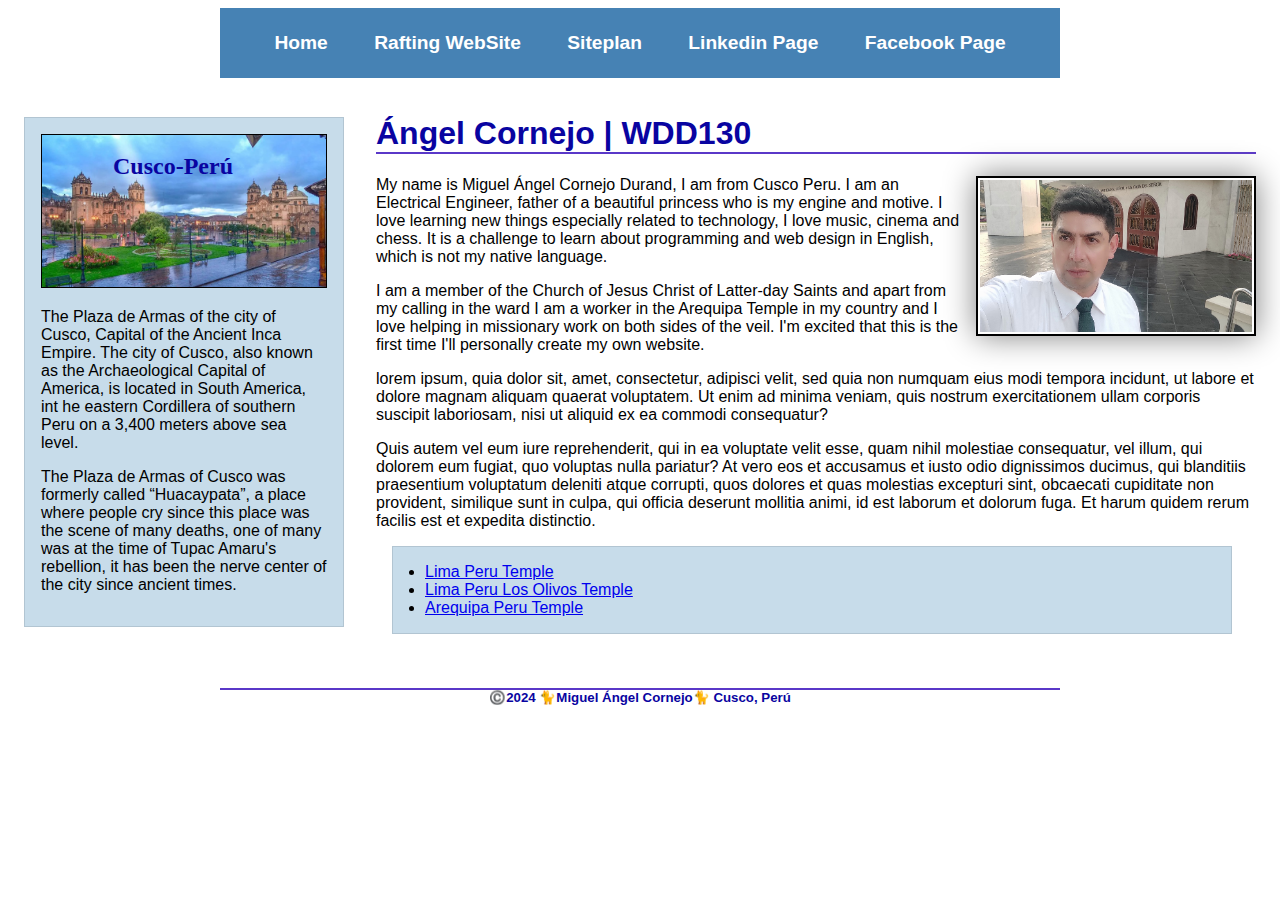
<file: index.html>
<!DOCTYPE html>
<html lang="en-US">

<head>
    <meta charset="utf-8">
    <meta name="viewport" content="width=device-width, initial-scale=1.0">
    <title> Ángel Cornejo | WDD 130 </title>
    <meta name="description" content="Ángel Cornejo's BYU-Idaho WDD130 course home page">
    <meta name="author" content="Ángel Cornejo">
    <link rel="stylesheet" href="styles/styles.css">
</head>

<body>
    <header>
        <nav>
        <a href="#">Home</a>
        <a href="wwr/">Rafting WebSite</a>
        <a href="wwr/">Siteplan</a>
        <a href="https://linkedin.com">Linkedin Page</a>
        <a href="https://facebook.com">Facebook Page</a>
        </nav>
    </header>
    <div class="grid">
        <main>
            <h1> Ángel Cornejo | WDD130</h1>
            <img src="images/profile.webp" alt="Hello averyone My name is Angel Cornejo" width="200">
            <p> My name is Miguel Ángel Cornejo Durand, I am from Cusco Peru.
                I am an Electrical Engineer, father of a beautiful princess who is my engine and motive.
                I love learning new things especially related to technology,
                I love music, cinema and chess. It is a challenge to learn 
                about programming and web design in English, which is not my native language.
            </p>
           <p> </p> 
            <p> I am a member of the Church of Jesus Christ of Latter-day Saints and 
                apart from my calling in the ward I am a worker in the Arequipa Temple in my country 
                and I love helping in missionary work on both sides of the veil. 
                I'm excited that this is the first time I'll personally create my own website.
            </p>
            <p> </p> 
            <p> lorem ipsum, quia dolor sit, amet, consectetur, adipisci velit, 
                sed quia non numquam eius modi tempora incidunt, ut labore et dolore magnam aliquam
                quaerat voluptatem. Ut enim ad minima veniam, quis nostrum exercitationem ullam corporis
                suscipit laboriosam, nisi ut aliquid ex ea commodi consequatur?
            </p>
            <p> </p> 
            <p> Quis autem vel eum iure reprehenderit, qui in ea voluptate velit esse, 
                quam nihil molestiae consequatur, vel illum, qui dolorem eum fugiat, quo voluptas nulla pariatur?
                At vero eos et accusamus et iusto odio dignissimos ducimus, qui blanditiis praesentium 
                voluptatum deleniti atque corrupti, quos dolores et quas molestias excepturi sint, 
                obcaecati cupiditate non provident, similique sunt in culpa, qui officia deserunt mollitia animi,
                id est laborum et dolorum fuga. Et harum quidem rerum facilis est et expedita distinctio.
            </p>
            <p> </p> 
            
            <ul class="box indent">
                <li><a href="https://www.churchofjesuschrist.org/temples/details/lima-peru-temple?lang=eng" target="_blank">Lima Peru Temple</a></li>
                <li><a href="https://www.churchofjesuschrist.org/temples/details/lima-peru-los-olivos-temple?lang=eng" target="_blank">Lima Peru Los Olivos Temple</a></li>
                <li><a href="https://www.churchofjesuschrist.org/temples/details/arequipa-peru-temple?lang=eng" target="_blank"> Arequipa Peru Temple</a></li>
            </ul>
        </main>
        <aside class="box">
            <h2>Cusco-Perú</h2>
            <img src="images/main-square-cusco.webp" alt="Main Square Cusco, Peru">
            <p>The Plaza de Armas of the city of Cusco, Capital of the Ancient Inca Empire.
                The city of Cusco, also known as the Archaeological Capital of America, is located in South America, int he
                eastern Cordillera of southern Peru on a 3,400 meters above sea level.
            </p>
            <p> The Plaza de Armas of Cusco was formerly called “Huacaypata”, a place where people cry since this place was
                the scene of many deaths, one of many was at the time of Tupac Amaru's rebellion,
                it has been the nerve center of the city since ancient times.
            </p>
        </aside>
    </div> 

    <footer>
        <h5>
              ©️2024 🐈Miguel Ángel Cornejo🐈 Cusco, Perú
        </h5>
    </footer>
</body>
<!-- Last update november 23 -->
</html>
</file>
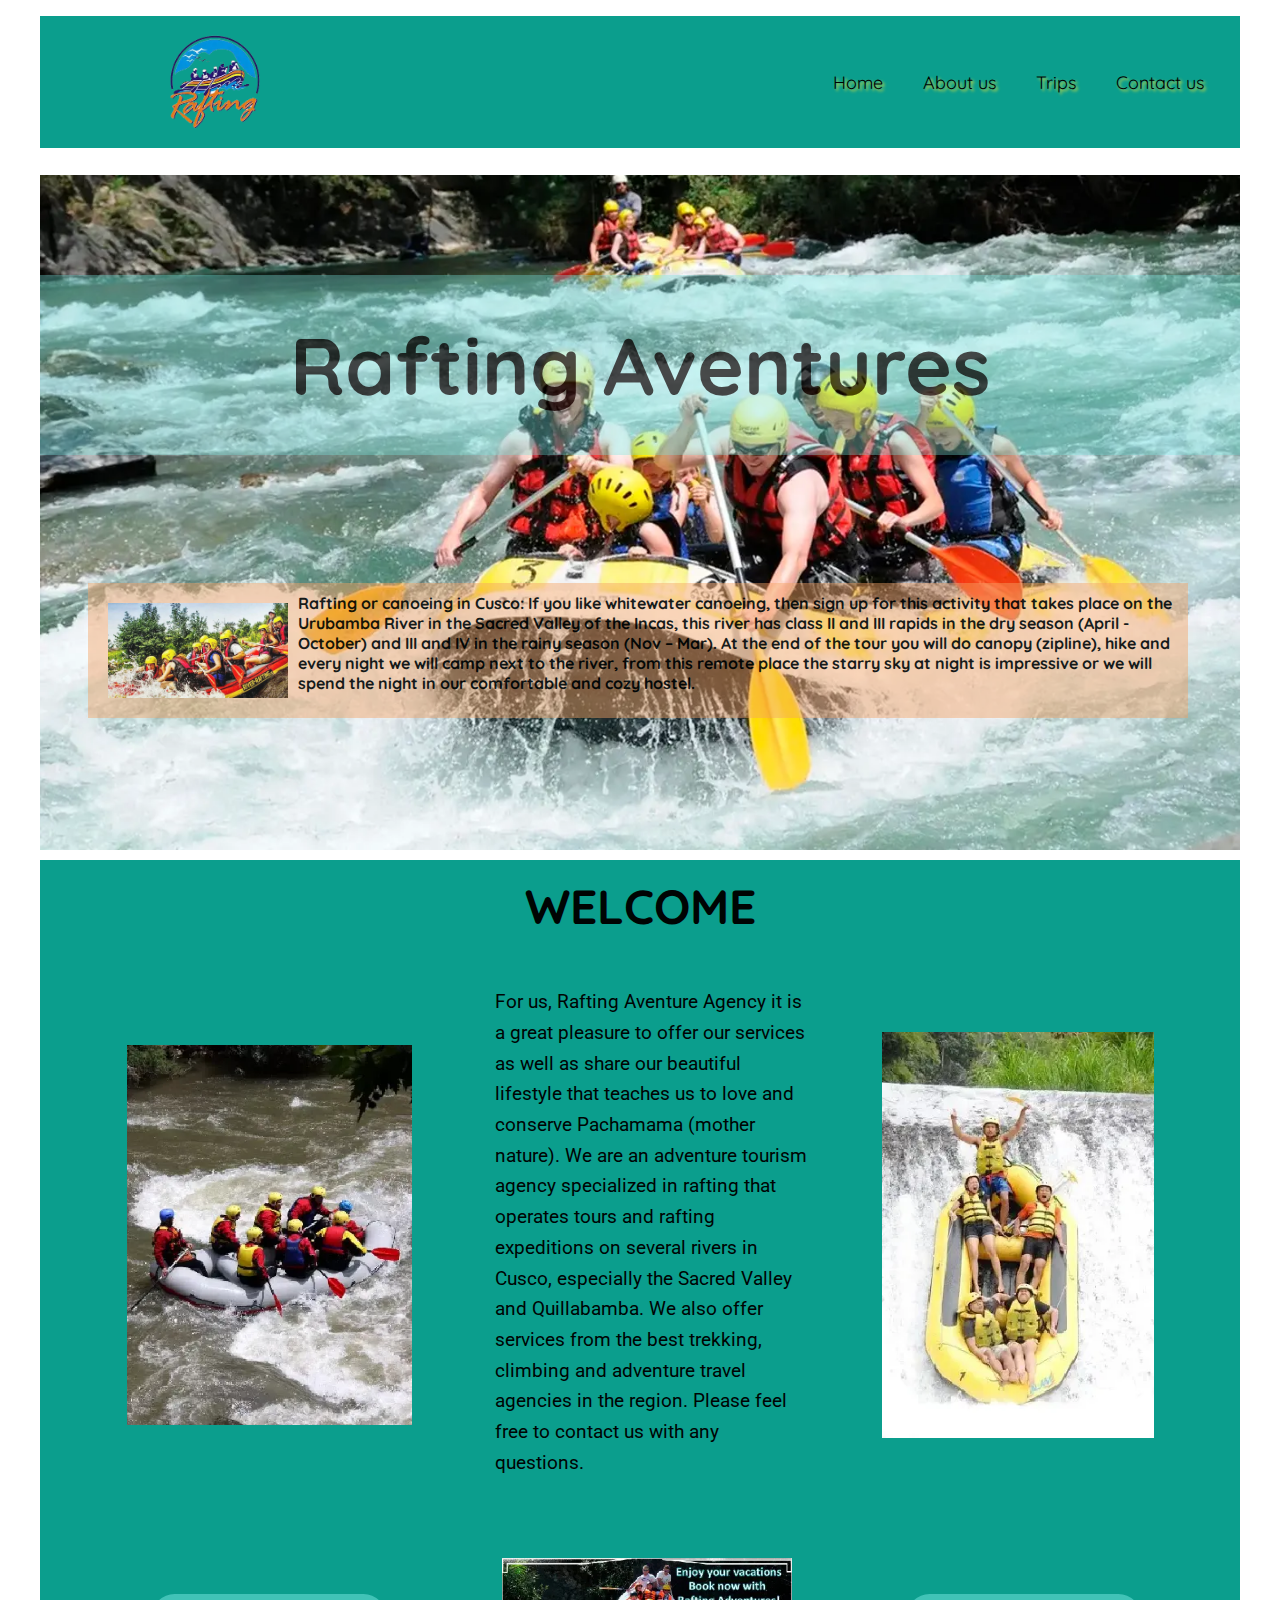
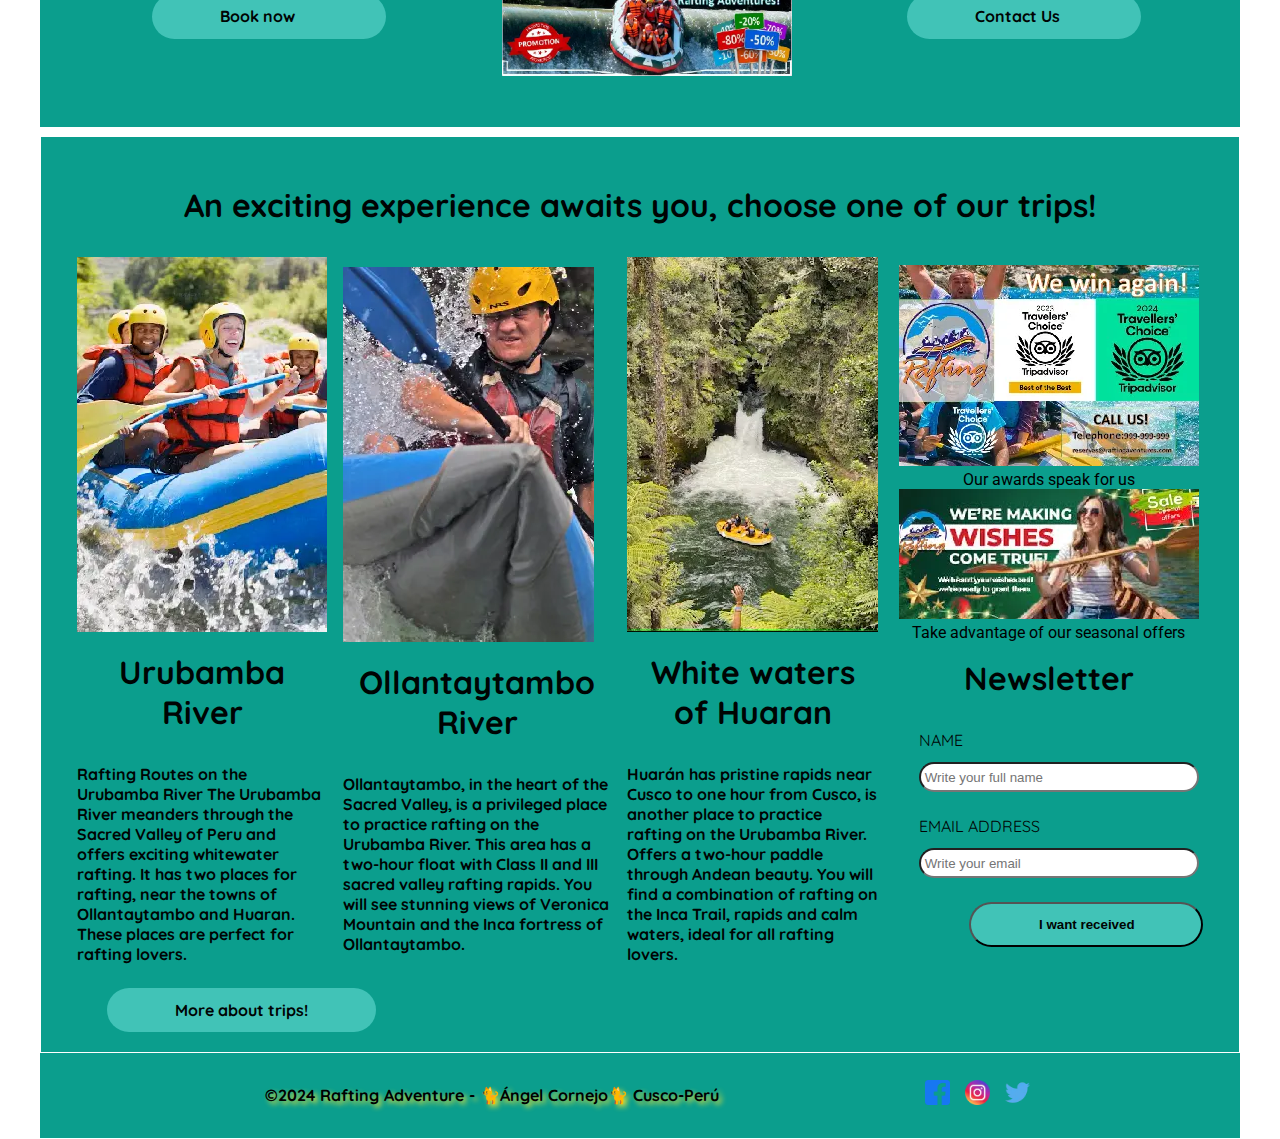
<file: wwr/index.html>
<!DOCTYPE html>
<html lang="en-US">
    <head>
        <meta charset="utf-8">
        <meta name="viewport" content="width=device-width, initial-scale=1.0">
        <title> Home Page -Rafting Adventure Agency</title>
        <meta 
            name="description" 
            content="The Home Page of the Ángel Cornejo rafting site is the main page that provides information about
            the Rafting Adventure Agency, our purpose and what we in white waters Rafting, the offers we have, the trips we take,
            a subscription to our newsletter where you will find a photographic record of our services.">
        <meta http-equiv="X-UA-Compatible" content="ie=edge">
             <meta name="author" content="Ángel Cornejo">
        <link rel="preconnect" href="https://fonts.googleapis.com">
        <link rel="preconnect" href="https://fonts.gstatic.com" crossorigin>
        <link href="https://fonts.googleapis.com/css2?family=Quicksand&family=Roboto&display=swap" rel="stylesheet">
        <link rel="stylesheet" href="styles/rafting.css">
    </head>
    <body>
        <header>
            <div class="header-container">
                <p> </p>
                <img src="images/logo.webp" alt="Company Logo" width="100" height="100">
                <p> </p>
                <nav>
                    <ul class="navigation">
                        <li><a href="index.html">Home</a></li>
                        <li><a href="about.html">About us</a></li>
                        <li><a href="trips.html">Trips</a></li>
                        <li><a href="contact.html">Contact us</a></li>
                    </ul>
                </nav>
            </div>
        </header>
        <main>
            <div class="hero">
                <img src="images/banner2.webp" alt= "Rafting Adventure-Home" width= "1250" height= "620">
                <h1>Rafting Aventures</h1>
                <article> 
                        <img src="images/art-home1.webp" alt="Portrait of a happy client">
                    <h4>Rafting or canoeing in Cusco: If you like whitewater canoeing,
                         then sign up for this activity that takes place on the Urubamba River in the Sacred Valley of the Incas, 
                         this river has class II and III rapids in the dry season (April - October) and III and IV in the rainy season (Nov – Mar).
                         At the end of the tour you will do canopy (zipline), hike and every night we will camp next to the river, 
                         from this remote place the starry sky at night is impressive or we will spend the night in our comfortable and cozy hostel.
                    </h4>
                </article>
            </div>
            <section class="history">
                
                <h2>WELCOME</h2>
                <div class="history-content1">
                    <img src="images/rafting1-home.webp" alt="Rafting in Sacred Valley" class="history-image">                        
                    <p> For us, Rafting Aventure Agency it is a great pleasure to offer our services as well as
                        share our beautiful lifestyle that teaches us to love and conserve Pachamama (mother nature). 
                        We are an adventure tourism agency specialized in rafting that operates tours and 
                        rafting expeditions on several rivers in Cusco, especially the Sacred Valley and Quillabamba.
                        We also offer services from the best trekking, climbing and adventure travel agencies in the region.
                        Please feel free to contact us with any questions.
                    </p>
                    <img src="images/rafting2-home.webp" alt="Rafting in fall Image" class="history-image">    
                    <a href="contact.html" class="button1">Book now</a>
                    <img src="images/promotions.webp" alt="seasonal promotions" class="history-image">                        
                    <a href="contact.html" class="button1">Contact Us</a>
                </div>
            </section>
            <section class="adventure">
                <h2>An exciting experience awaits you, choose one of our trips!</h2>
                <div class="adventure-content">
                    <div>
                        <img src="images/visit-trips-page1.webp" alt="Urubamba River">
                        <h2>Urubamba River</h2>
                        <h4>Rafting Routes on the Urubamba River The Urubamba River meanders through the Sacred Valley of Peru and offers exciting whitewater rafting. It has two places for rafting, near the towns of Ollantaytambo and Huaran. These places are perfect for rafting lovers.
                       </h4>                        
                    </div>
                    <div>
                        <img src="images/visit-trips-page2.webp" alt="Sacred Valley River">
                        <h2>Ollantaytambo River</h2>
                        <h4>Ollantaytambo, in the heart of the Sacred Valley, is a privileged place to practice rafting on the Urubamba River. This area has a two-hour float with Class II and III sacred valley rafting rapids. You will see stunning views of Veronica Mountain and the Inca fortress of Ollantaytambo.
                        </h4>
                    </div>
                    <div>
                        <img src="images/visit-trips-page3.webp" alt="Adrenaline in small waterfall">
                        <h2>White waters of Huaran</h2>
                        <h4>Huarán has pristine rapids near Cusco to one hour from Cusco, is another place to practice rafting on the Urubamba River. Offers a two-hour paddle through Andean beauty. You will find a combination of rafting on the Inca Trail, rapids and calm waters, ideal for all rafting lovers.
                        </h4>    
                    </div>
                    <div>
                        <figure>
                                <img src="images/award-wins.webp" alt="Awards Wins">
                                <figcaption>Our awards speak for us</figcaption>
                        </figure>
                        <figure>
                            <img src="images/offers.webp" alt="Seasonal offers"> 
                            <figcaption>Take advantage of our seasonal offers</figcaption>
                        </figure>
                        <form action="index.html" method="post">
                            <h2>Newsletter</h2>
                            <div class="data-general">
                                <div>
                                    <label for="name">NAME</label>
                                    <input type="text" id="name" name="name" placeholder=" Write your full name">
                                </div>
                                <div>
                                    <label for="email">EMAIL ADDRESS</label>
                                    <input type="text" id="email" name="email" placeholder=" Write your email">
                                </div>
                                <input class="button1" type="submit" value="I want received">                                
                            </div>                            
                        </form>
                    </div>
                </div>
                <br>
                <a href="trips.html" class="button1">More about trips!</a>
            </section>
        </main>
        <footer>
            <div class="footer-container">
                <h6>©2024 Rafting Adventure - 🐈Ángel Cornejo🐈 Cusco-Perú</h6>
                <nav class="sociallinks">
                    <a href="https://facebook.com">
                        <img src="images/facebook.webp" alt="Facebook">
                    </a>
                    <a href="https://instagram.com">
                        <img src="images/instagram.webp" alt="Instagram">
                    </a>
                    <a href="https://twitter.com">
                        <img src="images/twiter.webp" alt="Twitter">
                    </a>
                </nav>
            </div>
        </footer>
    </body>
</html>
<!-- Last update December 17-->
</file>
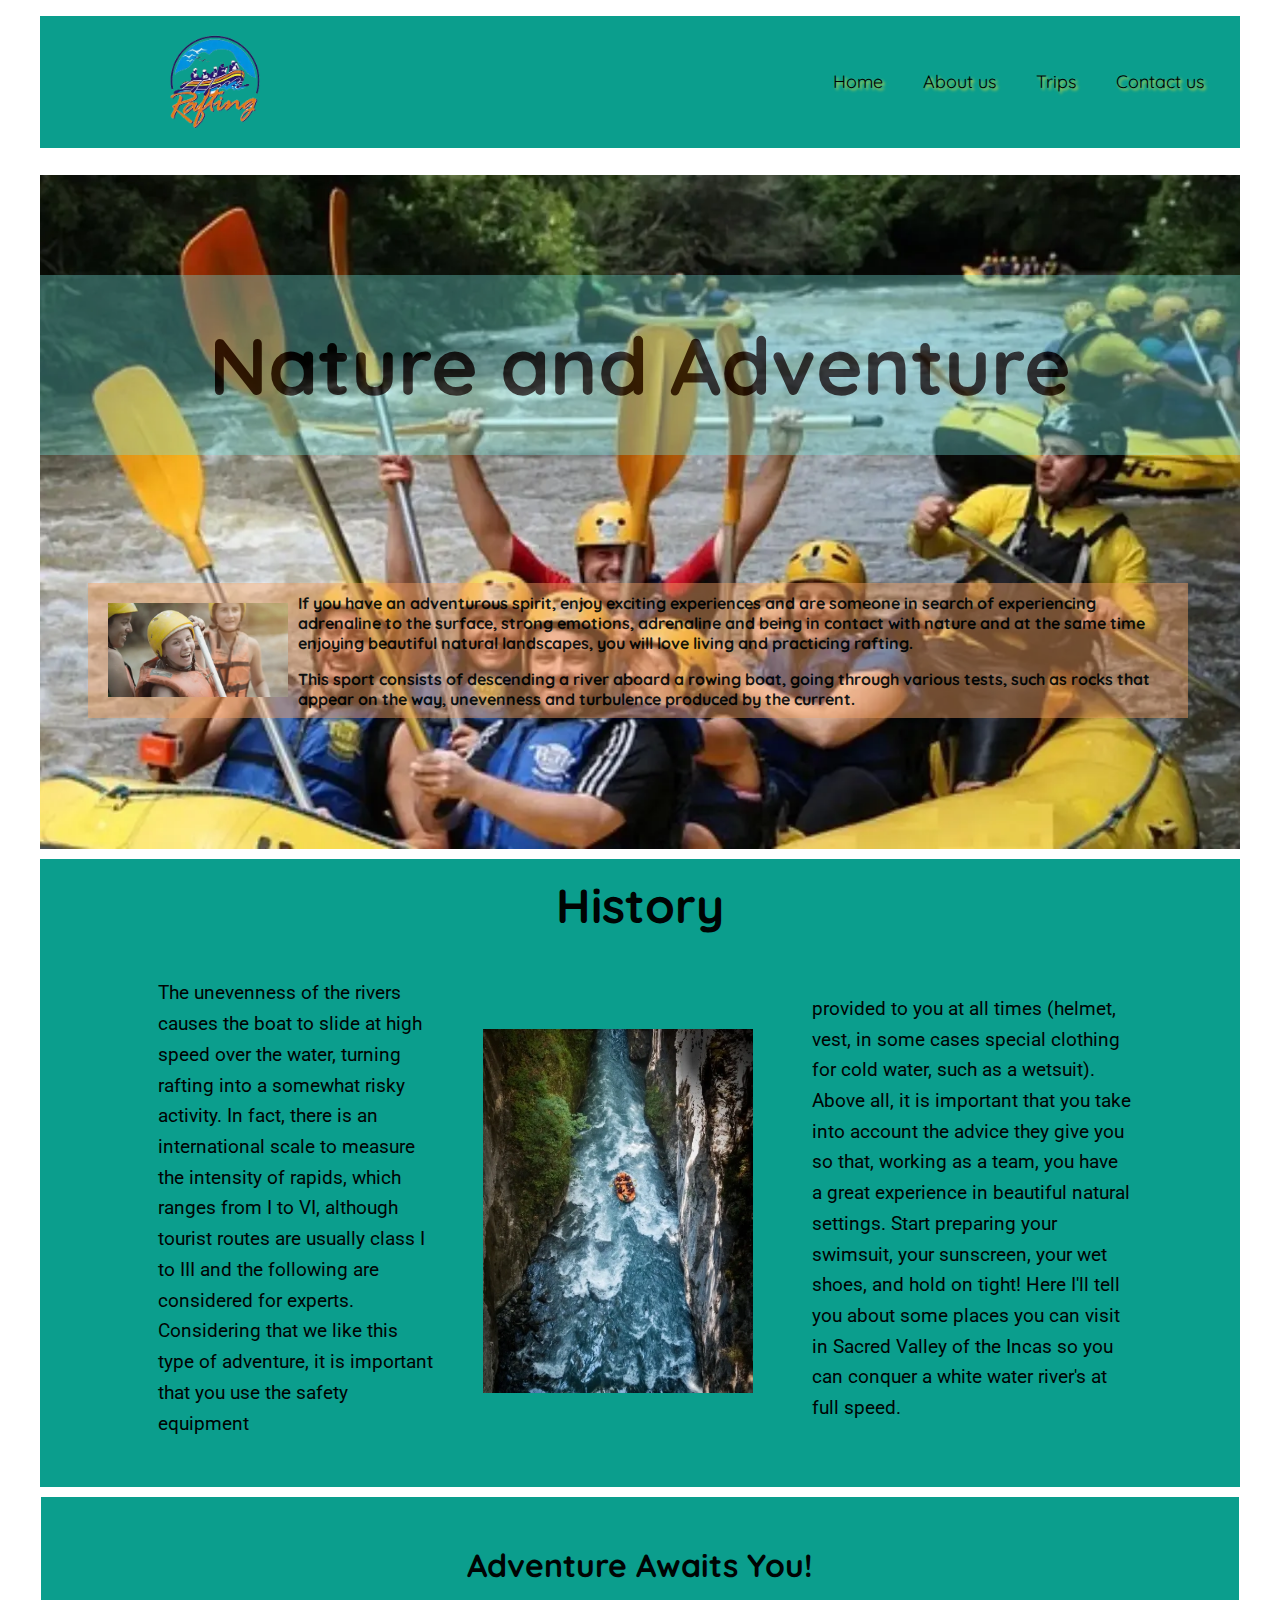
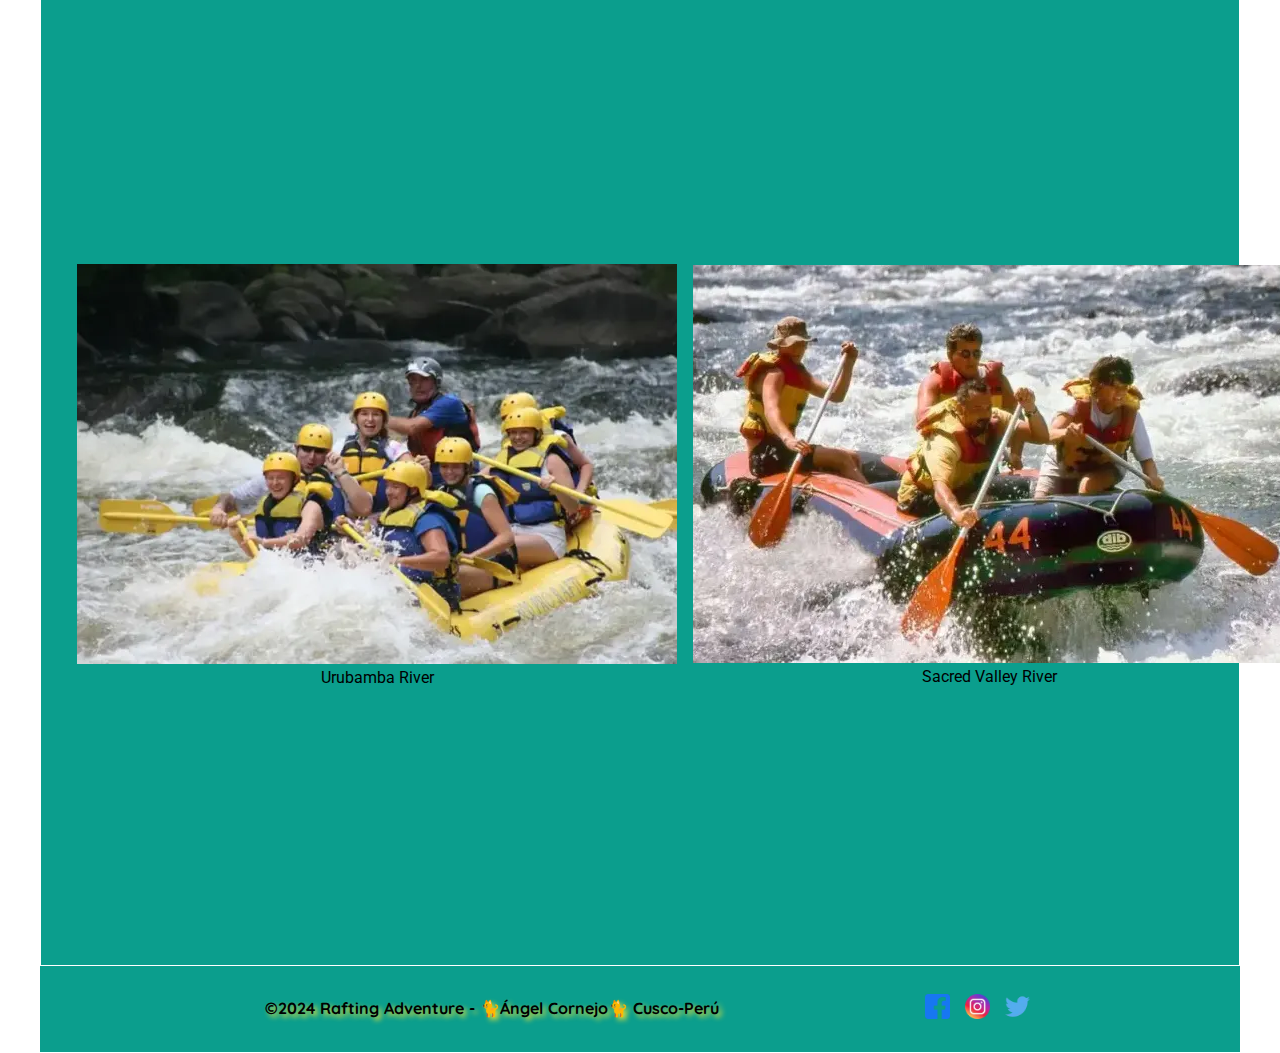
<file: wwr/about.html>
<!DOCTYPE html>
<html lang="en-US">
    <head>
        <meta charset="utf-8">
        <meta name="viewport" content="width=device-width, initial-scale=1.0">
        <title> About Us Page- Rafting Adventure Agency -Your ally for fun and travel! </title>
        <meta 
            name="description"
            content="The Ángel Cornejo's Rafting Site About Page Phone:999-999-999 
            Mail to:consulting@raftingadventures.com, provides information about of
            the Rafting Adventure Agency, address, phones, emails, packages, trips,
            offers, what is the rafting and others">
        <meta http-equiv="X-UA-Compatible" content="ie=edge">
        <meta name="author" content="Ángel Cornejo">
        <link rel="preconnect" href="https://fonts.googleapis.com">
        <link rel="preconnect" href="https://fonts.gstatic.com" crossorigin>
        <link href="https://fonts.googleapis.com/css2?family=Quicksand&family=Roboto&display=swap" rel="stylesheet">
        <link rel="stylesheet" href="styles/rafting.css">
    </head>
    <body>
        <header>
            <div class="header-container">
                <p> </p>
                <img src="images/logo.webp" alt="Company Logo" width="100">
                <p> </p>
                <nav>
                    <ul class="navigation">
                        <li><a href="index.html">Home</a></li>
                        <li><a href="about.html">About us</a></li>
                        <li><a href="trips.html">Trips</a></li>
                        <li><a href="contact.html">Contact us</a></li>
                    </ul>
                </nav>
            </div>
        </header>
        <main>

            <div class="hero">
                <img src="images/banner1.webp" alt= "Rafting Adventure-About us" width= "1250" height= "620">
                <h1>Nature and Adventure</h1>
                <article>
                    <img src="images/client.webp" alt="Portrait of a happy client">
                    <h4>If you have an adventurous spirit, enjoy exciting experiences and are someone in search of experiencing adrenaline to the surface,
                        strong emotions, adrenaline and being in contact with nature and at the same time enjoying beautiful natural landscapes, 
                        you will love living and practicing rafting.
                    </h4>
                    <h4>This sport consists of descending a river aboard a rowing boat, going through various tests, such as rocks that appear on the way, 
                        unevenness and turbulence produced by the current.
                    </h4>
                </article>
            </div>

            <section class="history">
                    <h2>History</h2>
                    <div class="history-content2">
                        <p>The unevenness of the rivers causes the boat to slide at high speed over the water, turning rafting into a somewhat risky activity.
                           In fact, there is an international scale to measure the intensity of rapids, 
                           which ranges from I to VI, although tourist routes are usually class I to III and the following are considered for experts.
                           Considering that we like this type of adventure, it is important that you use the safety equipment 
                        </p> 
                        <img src="images/rafting-history.webp" alt="History Image" class="history-image">
                        <p>provided to you at all times (helmet, vest, in some cases special clothing for cold water, such as a wetsuit).
                           Above all, it is important that you take into account the advice they give you so that, 
                           working as a team, you have a great experience in beautiful natural settings.
                           Start preparing your swimsuit, your sunscreen, your wet shoes, and hold on tight!
                           Here I'll tell you about some places you can visit in Sacred Valley of the Incas so you can conquer a white water river's at full speed.
                        </p>
                    </div>
            </section>
            <section class="adventure"> 
                <h2>Adventure Awaits You!</h2>
                <div class="adventure-content">
                    <figure>
                            <img src="images/rafting1.webp" alt="Urubamba River">
                            <figcaption>Urubamba River</figcaption>
                    </figure>
                    <figure>
                            <img src="images/rafting2.webp" alt="Sacred Valley River">
                            <figcaption>Sacred Valley River</figcaption>
                    </figure>
                    <figure>
                            <img src="images/rafting3.webp" alt="Adrenaline in small waterfall">
                            <figcaption>Adrenaline in small waterfall</figcaption>
                    </figure>
                    <figure>
                            <img src="images/rafting4.webp" alt="Majestic Vilcanota River">
                            <figcaption>Majestic Vilcanota River</figcaption>
                    </figure>
                    <figure>
                            <img src="images/rafting5.webp" alt="Rafting in Pisaq">
                            <figcaption>Rafting in Pisaq</figcaption>
                    </figure>
                </div>
            </section>
        </main>
        
        <footer>
            <div class="footer-container">
                <h6>©2024 Rafting Adventure - 🐈Ángel Cornejo🐈 Cusco-Perú</h6>
                <nav class="sociallinks">
                    <a href="https://facebook.com">
                        <img src="images/facebook.webp" alt="Facebook">
                    </a>
                    <a href="https://instagram.com">
                        <img src="images/instagram.webp" alt="Instagram">
                    </a>
                    <a href="https://twitter.com">
                        <img src="images/twiter.webp" alt="Twitter">
                    </a>
                </nav>
            </div>
        </footer>
    </body>
</html>
<!-- Last update December 7-->
</file>
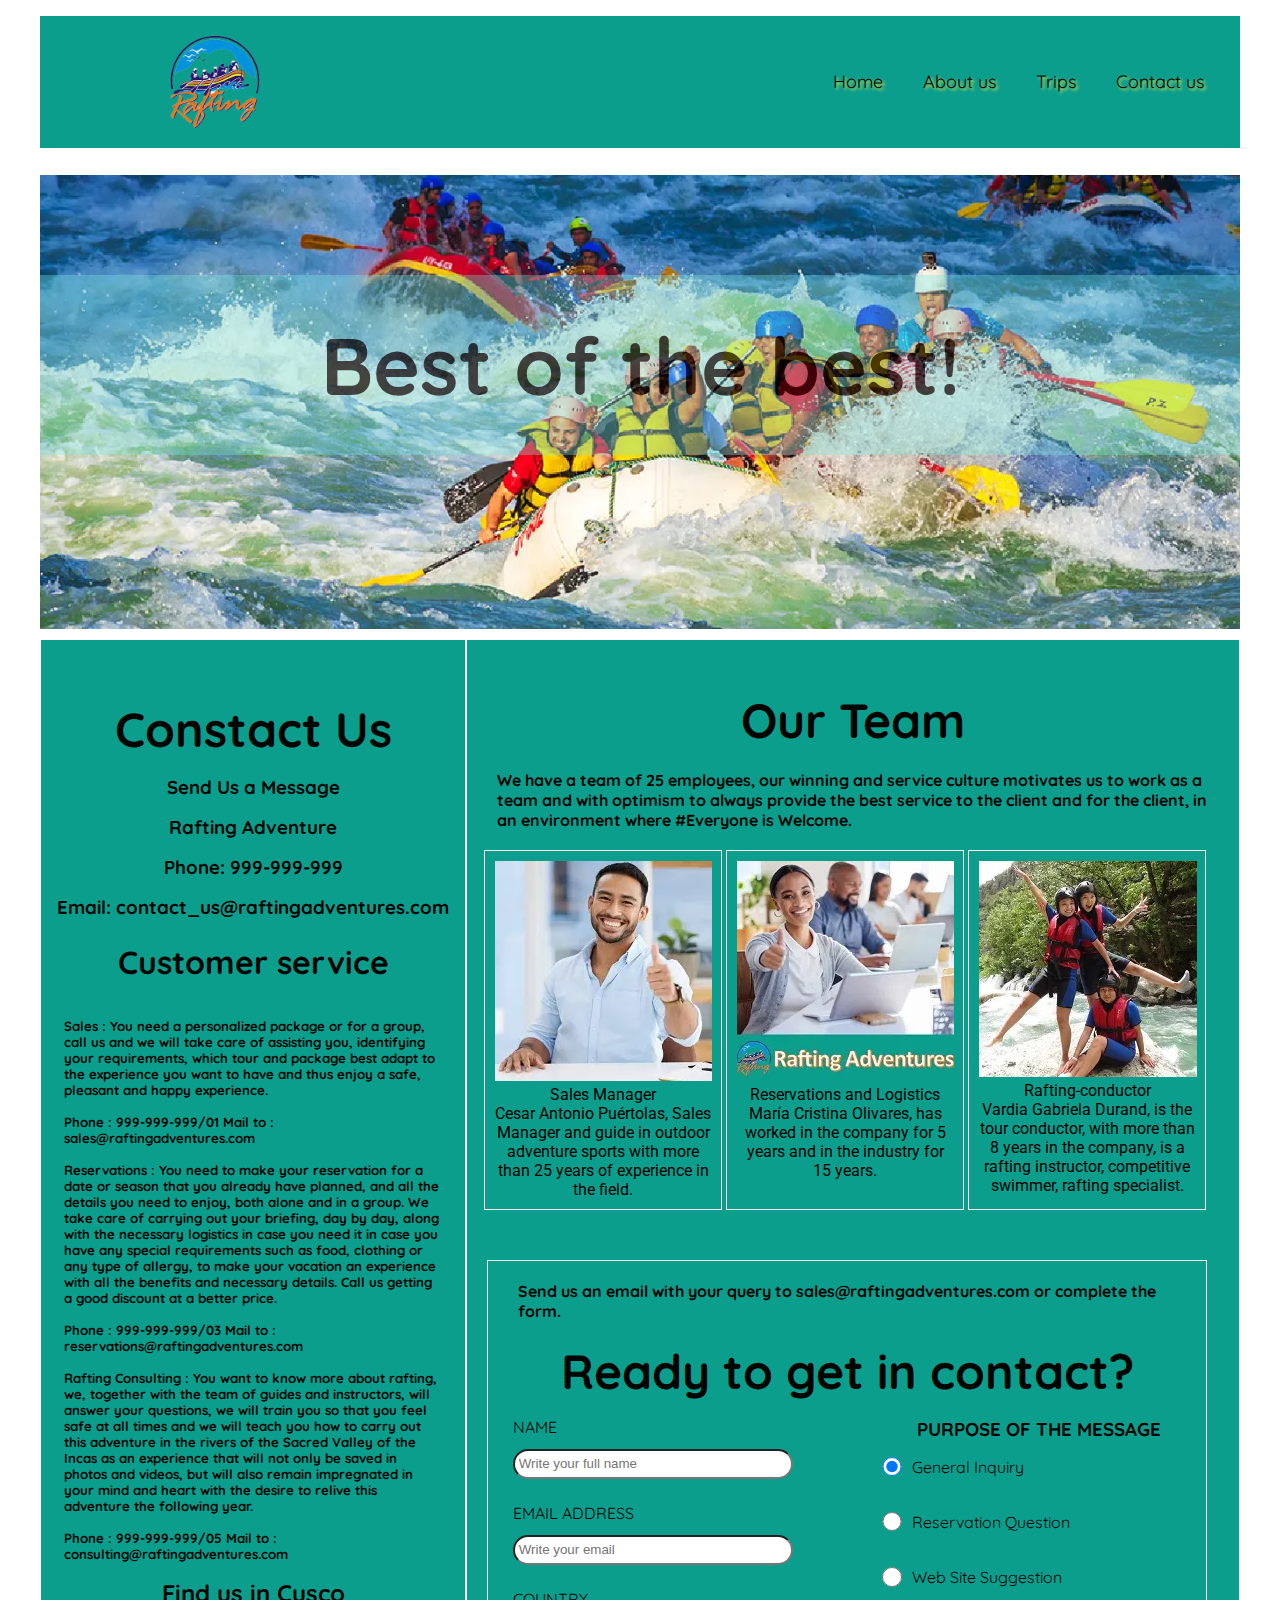
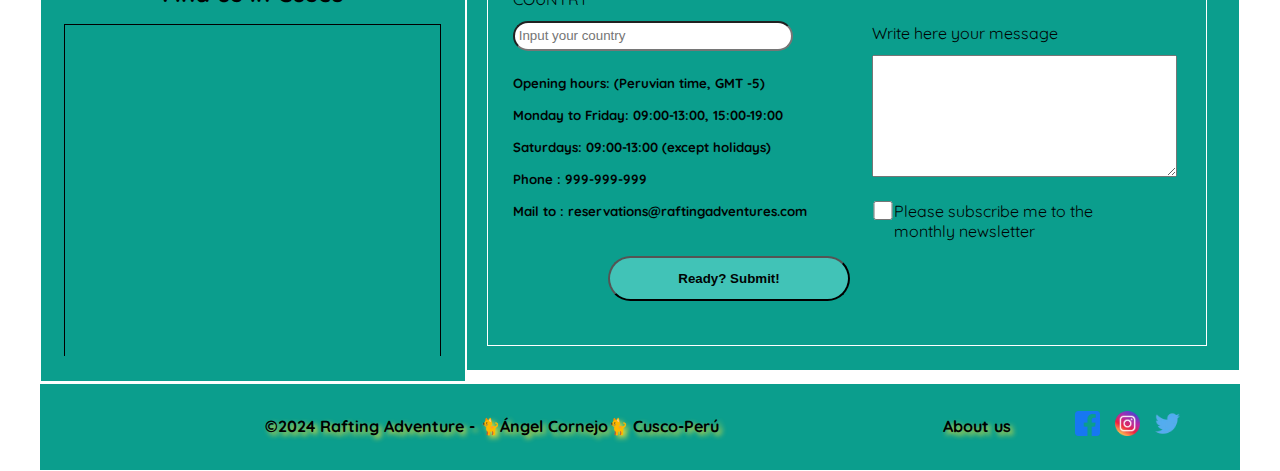
<file: wwr/contact.html>
<!DOCTYPE html>
<html lang="en-US">
    <head>
        <meta charset="utf-8">
        <meta name="viewport" content="width=device-width, initial-scale=1.0">
        <title>Contact Rafting Adventure Agency /Phone:999-999-999 Mail to:consulting@raftingadventures.com</title>
        <meta 
            name="description" 
            content="The Ángel Cornejo's Rafting Site Contact Page  Phone:999-999-999 Mail to:consulting@raftingadventures.com, provides information about of
             the Rafting Adventure Agency, address, phones, emails, employees, located and others.
             The reference of our employees who endorse our service and work, 
             as well as a survey form to subscribe to our newsletter">
        <meta http-equiv="X-UA-Compatible" content="ie=edge">
        <meta name="author" content="Ángel Cornejo">
        <link rel="preconnect" href="https://fonts.googleapis.com">
        <link rel="preconnect" href="https://fonts.gstatic.com" crossorigin>
        <link href="https://fonts.googleapis.com/css2?family=Quicksand&family=Roboto&display=swap" rel="stylesheet">
        <link rel="stylesheet" href="styles/rafting.css">
    </head>
    <body>
        <header>
            <div class="header-container">
                <p> </p>
                <img src="images/logo.webp" alt="Company Logo" width="100">
                <p> </p>
                <nav>
                    <ul class="navigation">
                        <li><a href="index.html">Home</a></li>
                        <li><a href="about.html">About us</a></li>
                        <li><a href="trips.html">Trips</a></li>
                        <li><a href="contact.html">Contact us</a></li>
                    </ul>
                </nav>
            </div>
        </header> 
        <main>
            <div class="hero">
                <img src="images/banner4.webp" alt= "Rafting Adventure-Contacts" width= "1250" height= "620">
                <h1>Best of the best!</h1>
            </div>
            <section class="company-information">
                <div>
                    <p></p>
                    <h2 class="title3">Constact Us</h2>
                    <h3>Send Us a Message</h3>
                    <h3>Rafting Adventure</h3>
                    <h3>Phone: 999-999-999</h3>
                    <h3>Email: <a href="mailto:">contact_us@raftingadventures.com</a></h3>
                    <div class="customer-service">
                        <h2 class="title2">Customer service</h2>
                        <br>
                        <h5>Sales : You need a personalized package or for a group, call us and we will take care of assisting you, 
                        identifying your requirements, which tour and package best adapt to the experience you want to have and thus enjoy a safe, 
                        pleasant and happy experience.
                        </h5>
                        <h5>Phone : 999-999-999/01  Mail to : sales@raftingadventures.com </h5>
                        <h5>Reservations : You need to make your reservation for a date or season that you already have planned,
                        and all the details you need to enjoy, both alone and in a group. We take care of carrying out your briefing, day by day, 
                        along with the necessary logistics in case you need it in case you have any special requirements such as food,
                        clothing or any type of allergy, to make your vacation an experience with all the benefits and necessary details. 
                        Call us getting a good discount at a better price.
                        </h5>
                        <h5>Phone : 999-999-999/03  Mail to : reservations@raftingadventures.com</h5>
                        <h5>Rafting Consulting : You want to know more about rafting, we, together with the team of guides and instructors, 
                            will answer your questions, we will train you so that you feel safe at all times and we will teach you how to carry out this adventure
                            in the rivers of the Sacred Valley of the Incas as an experience that will not only be saved in photos and videos, 
                            but will also remain impregnated in your mind and heart with the desire to relive this adventure the following year.
                        </h5>
                        <h5>Phone : 999-999-999/05  Mail to : consulting@raftingadventures.com</h5>
                        <div class="map-responsive">
                            <h2>Find us in Cusco</h2>
                           <iframe src="https://www.google.com/maps/embed?pb=!1m14!1m12!1m3!1d288.33177282695624!2d-71.98711826658423!3d-13.516283086560154!2m3!1f0!2f0!3f0!3m2!1i1024!2i768!4f13.1!5e0!3m2!1ses-419!2spe!4v1734237081555!5m2!1ses-419!2spe"
                                title="Location Map on Google"
                                width="377"
                                height="335">
                            </iframe>
                        </div>
                    </div>    
                </div>
            </section>
            <aside>
                <div class="body-aside">
                    <div class="part-1">
                        <h2 class="title3">Our Team</h2>
                        <h4 class="title4"> We have a team of 25 employees, our winning and service culture motivates us to work as a team and
                            with optimism to always provide the best service to the client and 
                            for the client, in an environment where #Everyone is Welcome.
                        </h4>          
                        <div class="our-employees">
                            <figure>
                                <img src="images/sales-employee.webp" alt="Sales-employee">
                                <figcaption>Sales Manager<br>
                                            Cesar Antonio Puértolas, Sales Manager and guide in outdoor adventure sports
                                            with more than 25 years of experience in the field.
                                </figcaption>
                            </figure>
                            <figure>
                                <img src="images/reservations-employee.webp" alt="Reservations-employee">
                                <figcaption>Reservations and Logistics<br>
                                            María Cristina Olivares, has worked in the company for 5 years and in the industry for 15 years.
                                </figcaption>
                            </figure>  
                            <figure>
                                <img src="images/rafting-conductor.webp" alt="Rafting-conductor">
                                <figcaption>Rafting-conductor<br>
                                            Vardia Gabriela Durand, is the tour conductor, with more than 8 years in the company,
                                            is a rafting instructor, competitive swimmer, rafting specialist.
                                        </figcaption>
                            </figure>
                        </div>
                    </div>
                    <div class="part-2">
                        <section class="form">
                            <h4 class="title4">Send us an email with your query to sales@raftingadventures.com 
                                or complete the form.
                            </h4>
                            <h2 class="title3"> Ready to get in contact?</h2>
                            <form action="#" method="post">
                                <div class="data-general">
                                    <div>
                                        <label for="name">NAME</label>
                                        <input type="text" id="name" name="name" placeholder=" Write your full name">
                                    </div>
                                    <div>
                                        <label for="email">EMAIL ADDRESS</label>
                                        <input type="text" id="email" name="email" placeholder=" Write your email">
                                    </div>
                                    <div>
                                        <label for="country">COUNTRY</label>
                                        <input type="text" id="country" name="country" placeholder=" Input your country">
                                    </div>
                                    <h5>Opening hours: (Peruvian time, GMT -5)</h5>
                                    <h5>Monday to Friday: 09:00-13:00, 15:00-19:00</h5> 
                                    <h5>Saturdays: 09:00-13:00 (except holidays)</h5>
                                    <h5>Phone : 999-999-999</h5>
                                    <h5>Mail to : reservations@raftingadventures.com</h5>
                                </div>
                                <div class="data-specific">
                                    <div class="purpose">
                                        <h3>PURPOSE OF THE MESSAGE</h3>
                                        <label style="float:left"><input checked type="radio" id="purpose1" name="purpose1" value="Inquire">General Inquiry</label>
                                        <label style="float:left"><input type="radio" id="purpose2" name="purpose1" value="Reservation">Reservation Question</label>
                                        <label style="float:left"><input type="radio" id="purpose3" name="purpose1" value="Suggestion">Web Site Suggestion</label>
                                    </div>
                                    <div class="comment-client">
                                        <label for="comment" class="comment">Write here your message</label> 
                                        <textarea name="comment" cols="36" rows="8" id="comment" class="box-message" required="" ></textarea>
                                    </div>
                                    <br>
                                    <div class="suscription">
                                        <label style="float:left"><input type="checkbox" id="newsletter" >Please subscribe me to the monthly newsletter</label>
                                    </div>
                                    <br><br>
                                    <input class="button" type="submit" value="Ready? Submit!">
                                    <br>
                                    <br>
                                </div>
                            </form>
                        </section>
                    </div>    
                </div>
            </aside>
        </main>
        
        <footer>
            <div class="footer-container">
                <h6>©2024 Rafting Adventure - 🐈Ángel Cornejo🐈 Cusco-Perú</h6>
                <a href="https://app.moqups.com/cDuOGs1J9hxZQe9bOCpaFbjcprmbA6lg/view/page/ae257750b">
                   <h6>About us</h6> 
                </a>
                <nav class="sociallinks">
                    <a href="https://facebook.com">
                        <img src="images/facebook.webp" alt="Facebook">
                    </a>
                    <a href="https://instagram.com">
                        <img src="images/instagram.webp" alt="Instagram">
                    </a>
                    <a href="https://twitter.com">
                        <img src="images/twiter.webp" alt="Twitter">
                    </a>
                </nav>
            </div>
        </footer>
    </body>
</html>
<!-- Last update December 7-->
</file>
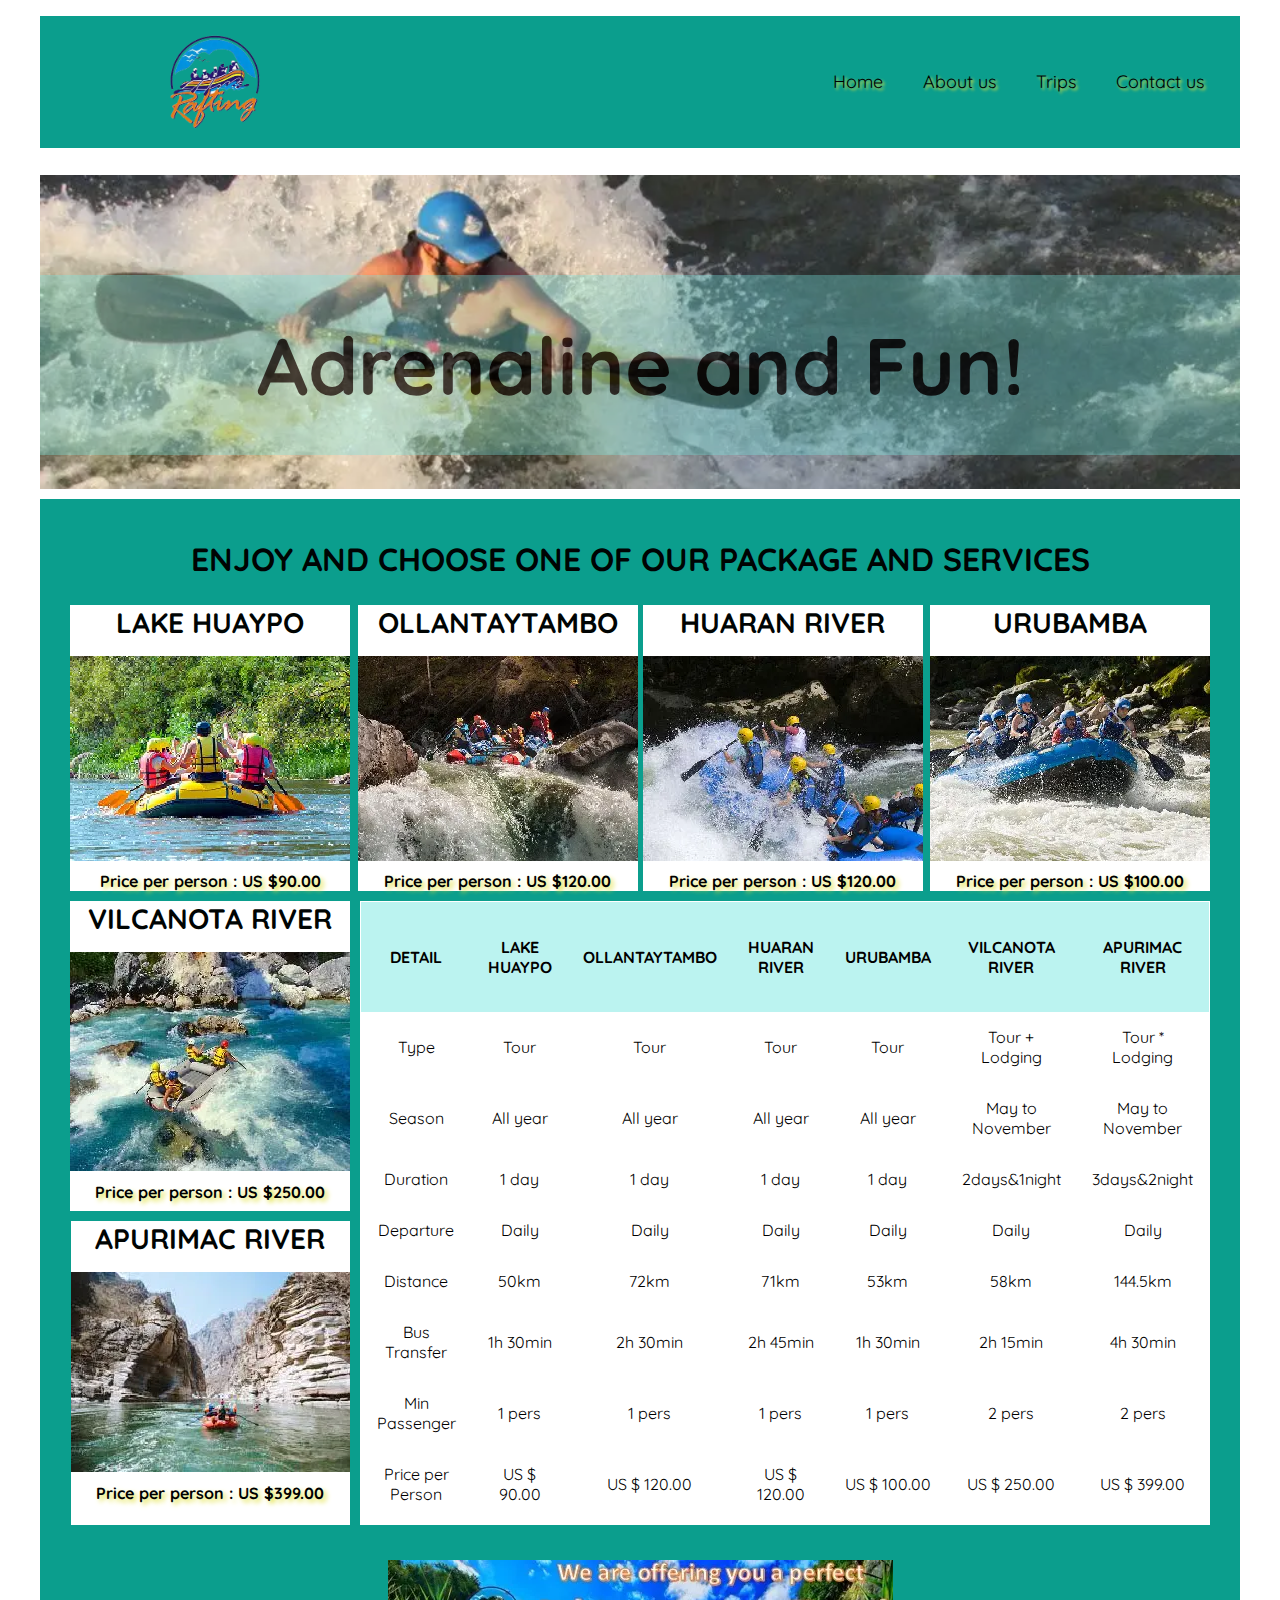
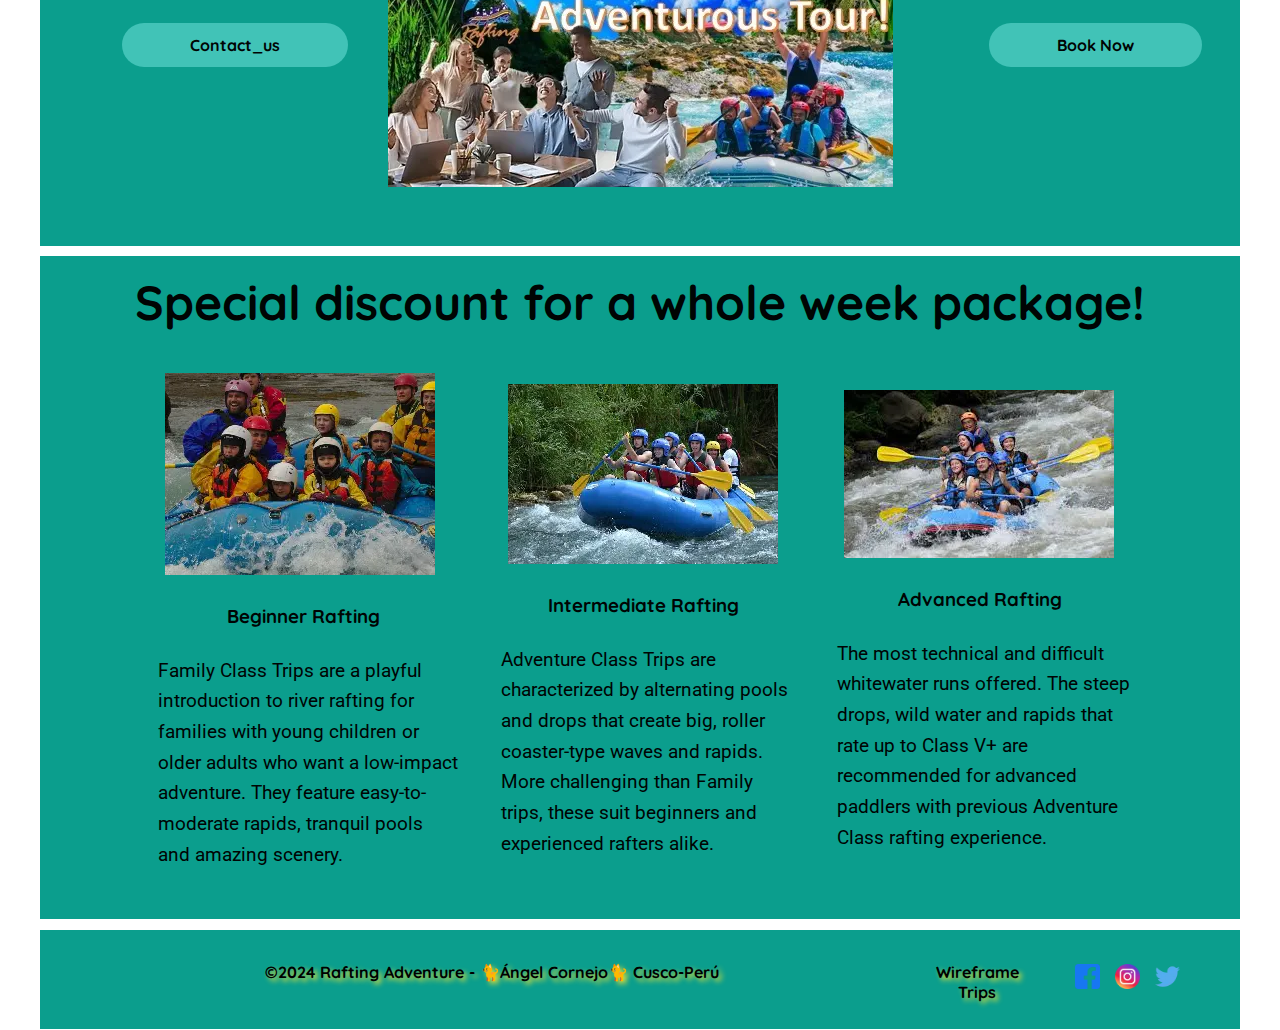
<file: wwr/trips.html>
<!DOCTYPE html>
<html lang="en-US">
    <head>
        <meta charset="utf-8">
        <meta name="viewport" content="width=device-width, initial-scale=1.0">
        <title> Trips - Rafting Adventure Agency - Your ally for fun and travel!</title>
        <meta 
            name="description" 
            content="The Trips Page of the Angel Cornejo rafting site is the page where you will find
            everything related to trips and tourist packages, places where we do whitewater rafting,
            the offers we have, the trips we do, links to contacts for our services.">
        <meta http-equiv="X-UA-Compatible" content="ie=edge">
             <meta name="author" content="Ángel Cornejo">
        <link rel="preconnect" href="https://fonts.googleapis.com">
        <link rel="preconnect" href="https://fonts.gstatic.com" crossorigin>
        <link href="https://fonts.googleapis.com/css2?family=Quicksand&family=Roboto&display=swap" rel="stylesheet">
        <link rel="stylesheet" href="styles/rafting.css">
    </head>
    <body>
        <header>
            <div class="header-container">
                <p> </p>
                <img src="images/logo.webp" alt="Company Logo" width="100">
                <p> </p>
                <nav>
                    <ul class="navigation">
                        <li><a href="index.html">Home</a></li>
                        <li><a href="about.html">About us</a></li>
                        <li><a href="trips.html">Trips</a></li>
                        <li><a href="contact.html">Contact us</a></li>
                    </ul>
                </nav>
            </div>
        </header>
        <main>
            <div class="hero">
                <img src="images/banner3.webp" alt= "Rafting Adventure-Trips" width= "1250" height= "620">
                <h1>
                    Adrenaline and Fun!</h1>
            </div>
            <section class="sales-trips">
                <br>
                <h2 class="title2"> ENJOY AND CHOOSE ONE OF OUR PACKAGE AND SERVICES</h2>
                <div class="container1">
                    <div class="pack1">
                        <h3>LAKE HUAYPO</h3>
                        <img src="images/pack1.webp" alt="Tourist Package 1">
                        <h6>Price per person : US $90.00</h6>
                    </div>
                    <div class="pack2">
                        <h3>OLLANTAYTAMBO</h3>
                        <img src="images/pack2.webp" alt="Tourist Package 2">
                        <h6>Price per person : US $120.00</h6>
                    </div>
                    <div class="pack3">
                        <h3>HUARAN RIVER</h3>
                        <img src="images/pack3.webp" alt="Tourist Package 3">
                        <h6>Price per person : US $120.00</h6>
                    </div>
                    <div class="pack4">
                        <h3>URUBAMBA</h3>
                        <img src="images/pack4.webp" alt="Tourist Package 4">
                        <h6>Price per person : US $100.00</h6>
                    </div>
                    <div class="pack5">
                        <h3>VILCANOTA RIVER</h3>
                        <img src="images/pack5.webp" alt="Tourist Package 5">            
                        <h6>Price per person : US $250.00</h6>
                    </div>
                    <div class="t-info">
                        <div class="container2">
                            <table>
                                <thead>
                                    <tr>
                                        <th>Detail</th>
                                        <th>Lake Huaypo</th>
                                        <th>Ollantaytambo</th>
                                        <th>Huaran River</th>
                                        <th>Urubamba</th>
                                        <th>Vilcanota River</th>
                                        <th>Apurimac River</th>
                                    </tr>
                                </thead>
                                <tbody>
                                    <tr>
                                        <td>Type</td>
                                        <td>Tour</td>
                                        <td>Tour</td>
                                        <td>Tour</td>
                                        <td>Tour</td>
                                        <td>Tour + Lodging</td>
                                        <td>Tour * Lodging</td>
                                    </tr>
                                    <tr>
                                        <td>Season</td>
                                        <td>All year</td>
                                        <td>All year</td>
                                        <td>All year</td>
                                        <td>All year</td>                                                
                                        <td>May to November</td>
                                        <td>May to November</td>
                                    </tr>
                                    <tr>
                                        <td>Duration</td>
                                        <td>1 day</td>
                                        <td>1 day</td>
                                        <td>1 day</td>
                                        <td>1 day</td>                            
                                        <td>2days&1night</td>
                                        <td>3days&2night</td>
                                    </tr>
                                    <tr>
                                        <td>Departure</td>
                                        <td>Daily</td>
                                        <td>Daily</td>
                                        <td>Daily</td>
                                        <td>Daily</td>                            
                                        <td>Daily</td>
                                        <td>Daily</td>
                                    </tr>
                                    <tr>
                                        <td>Distance</td>
                                        <td>50km</td>
                                        <td>72km</td>
                                        <td>71km</td>
                                        <td>53km</td>
                                        <td>58km</td>
                                        <td>144.5km</td>                    
                                    </tr>
                                    <tr>
                                        <td>Bus Transfer</td>
                                        <td>1h 30min</td>
                                        <td>2h 30min</td>
                                        <td>2h 45min</td>
                                        <td>1h 30min</td>   
                                        <td>2h 15min</td>
                                        <td>4h 30min</td>                    
                                    </tr>
                                    <tr>
                                        <td>Min Passenger</td>
                                        <td>1 pers</td>
                                        <td>1 pers</td>
                                        <td>1 pers</td>
                                        <td>1 pers</td>
                                        <td>2 pers</td>
                                        <td>2 pers</td>                    
                                    </tr>
                                    <tr>
                                        <td>Price per Person</td>
                                        <td>US $  90.00</td>
                                        <td>US $ 120.00</td>
                                        <td>US $ 120.00</td>
                                        <td>US $ 100.00</td>
                                        <td>US $ 250.00</td>
                                        <td>US $ 399.00</td>                    
                                    </tr>               
                                </tbody>
                            </table>
                        </div>
                    </div>
                    <div class="pack6">
                        <h3>APURIMAC RIVER</h3>
                        <img src="images/pack6.webp" alt="Tourist Package 6">
                        <h6>Price per person : US $399.00</h6>
                    </div>
                    <div class="base1">
                        <a href="contact.html" class="button1">Contact_us</a>
                    </div>
                    <div class="sign">
                        <img src="images/pack8.webp" alt="seasonal promotions" class="history-image">                        
                    </div>
                     <div class="base2">
                        <a href="contact.html" class="button1">Book Now</a>
                     </div>
                    
                </div>
            </section>
            <section class="history">
                    <h2>Special discount for a whole week package!</h2>
                    <div class="history-content2">
                        <div class="beginner">
                            <img src="images/advert-1.webp" alt="advertising1 Image" class="history-image">
                            <h3>Beginner Rafting</h3>  
                            <p>Family Class Trips are a playful introduction to river rafting for families 
                               with young children or older adults who want a low-impact adventure. 
                               They feature easy-to-moderate rapids, tranquil pools and amazing scenery.
                            </p>
                        </div>
                        <div class="intermediate">
                            <img src="images/advert-2.webp" alt="advertising2 Image" class="history-image">    
                            <h3>Intermediate Rafting</h3> 
                            <p> Adventure Class Trips are characterized by alternating pools and drops that create big,
                                roller coaster-type waves and rapids. More challenging than Family trips,
                                these suit beginners and experienced rafters alike.
                            </p>
                        </div>
                        <div class="advanced">
                            <img src="images/advert-3.webp" alt="advertising3 Image" class="history-image">
                            <h3>Advanced Rafting</h3>
                            <p> The most technical and difficult whitewater runs offered. 
                                The steep drops, wild water and rapids that rate up to Class V+ are recommended 
                                for advanced paddlers with previous Adventure Class rafting experience.
                            </p>
                        </div>
                    </div>
            </section>
        </main>
        <footer>
            <div class="footer-container">
                <h6>©2024 Rafting Adventure - 🐈Ángel Cornejo🐈 Cusco-Perú</h6>
                <a href="https://app.moqups.com/EkboZ0w5wAZUQRU5LDymTYqumrYlyCLY/view/page/ae257750b" alt="Trips wireframe ">
                   <h6>Wireframe Trips</h6> 
                 </a>
                <nav class="sociallinks">
                    <a href="https://facebook.com">
                        <img src="images/facebook.webp" alt="Facebook">
                    </a>
                    <a href="https://instagram.com">
                        <img src="images/instagram.webp" alt="Instagram">
                    </a>
                    <a href="https://twitter.com">
                        <img src="images/twiter.webp" alt="Twitter">
                    </a>
                </nav>
            </div>
        </footer>
    </body>
</html>
<!-- Last update December 18-->
</file>
<file: styles/styles.css>
body {
  font-size: 16px;
  font-family: Roboto, Arial, Arial, sans-serif;
}

* {
  padding: 0;
  box-sizing: border-box;
}

body {
  display: block;
}

:root {
  --background-color: rgb(128, 226, 213);
  --text-color: #020008;
  --title-color: rgb(9, 4, 161);
  --border: 2px solid rgba(0 0 0 / 0.2);
}

/*Class Selector*/
.box {
  max-width: 840px;
  margin: 1rem;
  border: 1px solid rgba(0,0,0,.1);
  padding: 1rem;
  background-color: #c7dcea;
  color: #000;
}

nav {
  background-color:steelblue;
  padding: 1rem;
  display: flex;
  justify-content: space-evenly;
  align-items: center;
}

nav a {
  display: block;
  padding: 0.5rem;
  text-decoration: none;
  font-size: 1.2rem;
  font-weight: 700;
  color: #fff;
}

h1 {
  color: var(--title-color);
  border-bottom: 2px solid #5a38c8;
}

h2 {
  color: var(--title-color);
  font-family: 'Georgia', serif;
}

h5 {
  color: var(--title-color);
  border-top: 2px solid #5a38c8;
  text-align: center;
}

main img {
  float: right;
  width: 280px;
  height: auto;
  border: 2px solid black;
  padding: 2px;
  box-shadow : 0 0 30px gray;
  margin:0 0 1rem 1rem;
}

p {
  padding: 0;
}

.grid {
  display: grid;
  align-items: center;
}

main {
  grid-column: 2;
  margin: 1rem;
}

aside {
  width: 20rem;
  position: relative;
  grid-column: 1;
  grid-row: 1;
}

aside {
  display:block;
}

aside img {
  width: 286px;
  height: auto;
  border: 1px solid black;
}

aside h2 {
  position: absolute;
  top: 15px;
  left: 88px;
}

header, 
grid,
footer {
  max-width: 840px;
  margin: 0 auto;
}

.indent {
  padding-left: 2rem;
}
</file>
<file: wwr/styles/rafting.css>
* {
    margin:0;
    padding:0;
    box-sizing: border-box;
    text-decoration: none;   
}

:root {
    --primary-color: #000000;
    --secondary-color: #000403;
    --background-color: #0b9e8d;
    --accent1-color: tomato;
    --accent2-color: hsla(177, 71%, 69%, 0.5);
    --text-shadow: #e0e03c;
    --highlight-color: rgb(255, 255, 255);
}

main {
    max-width: 1200px;
    margin: 0 auto;
    font-family: 'Quicksand', sans-serif;
    font-weight: 400;
}

body {
    display : grid;
    /*min-height: 100vh;*/
    /*grid-template-rows: auto 1fr auto;*/
}

nav {
    text-align: right;
}

.navigation {
    display: flex;
    list-style: none;
    font-size: 18px;
}

.navigation li {
    display:flex;
    color: var(--primary-color);
    padding: 20px;
    text-shadow: 2px 2px 3px var(--text-shadow);
}

a {
    color : var(--primary-color);
}

.navigation a:hover {
    color: var(--accent1-color);
    font-weight: 400;
}

.header {
padding: 0.5em 0;
text-align: center;
letter-spacing: 0.2em;
/*margin-bottom: 1rem;*/
margin: 10px auto;
}

.header-container {
    margin: 1rem auto;
    display: grid;
    grid-template-columns: 0.4fr 110px 2fr auto;
    border-bottom: 1px solid var(--highlight-color);
    max-width: 1200px;
    background-color: var(--background-color);
    padding: 1rem;
    font-family:"Quicksand", Arial, serif;
}

.logo img {
    margin: 0 0.25rem 0 1rem;
    width: 70px;
    height: auto;
}

.header-container nav {
    display: flex;
    justify-content: center;
    align-items: center;
    gap: 1rem;
}

.hero h1{
    position: absolute;
    top: 100px;
    background-color: var(--accent2-color);
    padding: 2.5rem;
    opacity: 0.7;
    width: 1200px;
    height: auto;
}

h1 {
    font-size: 5rem;
    text-align: center;    
    color: var(--primary-color);
}


h2, h3, h4, h5 {
    font-family: 'Quicksand', serif;
    color: var(--secondary-color);
    margin-bottom: 1rem;
    text-align : center;
    justify-content: space-around;
}
h4,h5 {
    text-align : left;  
}

h6 {
    font-family: 'Quicksand', serif;
    color: var(--primary-color);
    text-shadow: 3px 3px 5px var(--text-shadow);
    margin-top: 0.3rem;
    justify-content: space-around;
}

p {
    display: block;
    margin-block-start: 1em;
    margin-block-end: 1em;
    margin-inline-start: 10px;
    margin-block-end: 10px;
    font-family: 'Roboto', sans-serif;
    color: var(--secondary-color);
    padding: 0.5rem;
    font-size: larger;
    line-height: 1.6;
    margin-bottom: 1.5rem;
    text-align : left;
}

.hero {
    margin: 10px auto;
    position: relative;
}

.hero img {
    display: block;
    width: 100%;
    height: auto;
    object-fit:cover;
}

.hero article {
    position: absolute;
    top: 360px;
    background-color: hsla(26, 88%, 68%, 0.5);
    padding: 0.65rem;
    opacity: 0.9;
    width: 1100px;
    height: 20%;
    margin: 3rem;
}

.hero article img {
    width: 200px;
    height: 100%;
    float: left;
    padding: 10px;
}

.history {
    padding: 1rem 1rem;
    background-color: var(--background-color);
    margin: 10px auto;
}

.history h2 {
    font-size: 3rem;   
}

.history-content1 {
    display: grid;
    justify-items: stretch;
    align-items:center;
    justify-content: center;
    align-content:center;
    place-content: center;
    grid-template-columns: 335px 340px 322px;
    grid-template-rows: 70% 20%;
    max-width: 1000px;
    margin: 0 auto;
    gap: 40px;
}
.history-content2 {
    display: flex;
    flex-direction: row;
    align-items: center;
    max-width: 1000px;
    margin: 0 auto;
    gap: 1rem;
}
.history-image {
    margin:25px;
}
.adventure {
    padding: 2rem 1rem;
    background-color: var(--background-color);
    margin: 0 1px;
}
.adventure h2 {
    font-size: 2rem;
    padding: 1rem;
}
.adventure-content {
    display: flex;
    flex-direction: row;
    justify-content: space-around;
    align-items: center;
    max-width: 1120px;
    margin: 0 20px;
    gap: 1rem;
}

.adventure figure {
    margin: 0;
    text-align: center;
}

figure {
    display: block;
    margin-block-start: 1em;
    margin-block-end: 1em;
    margin-inline-start: 40px;
    margin-block-end: 40px;
}

figcaption {
    font-family: 'Roboto', sans-serif;
    color: var(--primary-color); 
    text-align: center;
}

footer {
    margin: 0.07rem auto;
    max-width: 1200px;
    text-align: center;
    background-color: var(--background-color);
    font-family:"Roboto", Arial, sans-serif;
    font-size: 24px;
    padding: 1em 1em;
    display: flex;
    flex-direction: row;
    align-items: center;
}

.footer-container {
    margin: 0.2rem 0.2rem;

    display: grid;
    grid-template-columns: 850px 120px 180px; 
    width: 100%;
}

.footer-container nav {
    gap: 15px;
}

.sociallinks {
    display: flex;
    list-style: none;
    justify-content: center;
    align-items: center;
}

.sociallinks img {
    width: 25px;
    height: auto;
}

/*Page Contact*/
.company-information {
    box-sizing: border-box;
    border: 1px solid #ffffff;
    width: 35.5%;
    margin-bottom: 1px;
    background: var(--background-color);
    float: left;
}
.customer-service {
    margin: 23px;
    margin-bottom: 25px; 
}
iframe {
    border: 1px solid black;
}
.map-responsive {
    overflow:hidden;
    padding-bottom: 100%;
    position:relative;
    height:0;
}
.map-reponsive iframe {
    left:0;
    top:0;
    height:100%;
    width: 280px;
    position:absolute;
}

aside {
    box-sizing: border-box;    
    border: 1px solid #ffffff;
    width: 774px;
    background: var(--background-color);
    float: left;
}
.body-aside {
    margin-top: 50px;
}
.title2 {
    font-size: 2rem;   
}
.title3 {
    font-size: 3rem;
}
.title4 {
    margin : 20px 30px;
}
.part-1{
    margin-top: 20px;
    margin-bottom: 40px;
}
.part-2{
    margin-top: 50px;
    margin-bottom: 24px;
}

.personal-information {
    margin : 15px;
}

.our-employees {
    margin : 15px;
    width: 62.5%;
    display: flex;
    flex-direction: row;
    justify-content: space-around;
}

.our-employees figure {
    max-width: 238px;
    margin: 0 2px;
    padding: 10px;
    gap: 2rem;
    border: 1px solid #ffffff;   
}

.our-employees figure figcaption {
    text-align: center; 
}

.form {
    box-sizing: border-box;
    width: 720px;
    margin: 5px 15px 3px 20px;
    display: flex;
    flex-direction: column;
    justify-content: space-between;
    border: 1px solid #ffffff;   
}

.data-general {
    float: left;
    margin-left: 25px;
    width: 50%;
}

.data-especific {
    float: left;
    margin: 0 25px 5px;

    width: 50%;
    justify-content: center;
}

label {
    display: flex;
    color: var(--secondary-color);
    margin-bottom: 12px;
    width: 270px;
}

input {
    width: 280px;
    height: 30px;
    border-radius: 40px;
    margin-bottom: 24px;
    align-items: center;
}

.comment {
    cursor: pointer;
    margin-inline: 100px;
}

input[type=radio] {
    border: 0px;
    width: 40px;
    height: 1.2rem;
}

input[type=checkbox] {
    border: 20px;
    width: 30px;
    height: 1.2rem;
}

.button {
    color:var(--secondary-color);
    border-radius: 40px;
    box-shadow: 0 0 0 0 rgba(25, 15, 26, 0.227), 0 0 0 0 rgba(232, 87, 54, 0.296);
    transition: transform 0.3s ease;
    background-color: var(--accent2-color);
    width: 242px;
    height: 45px;
    padding: 8px;
    font-weight: 700;
    display: inline-flex;
    margin-inline-start: 120px;
}

.button:hover {
    background-color: transparent;
    border: 1px solid var(--highlight-color);
    color: var(--primary-color)
}
.button1 {
    color:var(--secondary-color);
    border-radius: 40px;
    box-shadow: 0 0 0 0 rgba(25, 15, 26, 0.227), 0 0 0 0 rgba(232, 87, 54, 0.296);
    transition: transform 0.3s ease;
    background-color: var(--accent2-color);
    width: 234px;
    height: 45px;
    padding: 12px 68px;
    font-weight: 700;
    margin-left: 50px;
}
.button1:hover {
    background-color: transparent;
    border: 1px solid var(--highlight-color);
    color: var(--primary-color)
}
.sales-trips {
    padding:20px;
    background-color: var(--background-color);
}

.container2 {
    border: solid 1px rgba(255, 255, 255, 0.2);
}

table {
    color: var(--primary-color);
    font-size: 16px;
    table-layout: fixed;
    border-collapse: collapse;
}

thead {
    background: var(--accent2-color);
}

th {
    padding: 35px 15px ;
    font-weight: 700;
    text-transform: uppercase;
}

td {
    padding: 15px;
    border-bottom: solid 1px rgba(255, 255, 255, 0.2);
    text-align: center;
}

tbody tr {
    cursor: pointer;
}

tbody tr:hover {
    background: rgba(14, 212, 238, 0.4);
}

.container1 {
    display: grid;
    justify-content: space-around;
    grid-template-columns: auto 275px 275px auto;
    grid-template-rows: auto 310px 304px auto;
    /*background-color: darkblue;
    border: 1px solid black;*/
    justify-items: center;
    padding: 10px;
    gap:10px;
    width:100%;
    height:auto;
    grid-template-areas:
       "pack1 pack2 pack3 pack4"
       "pack5 t-info t-info t-info"
       "pack6 t-info t-info t-info"
       "base1 sign sign base2";
}

.pack1 {
    font-family:"Roboto", Arial, sans-serif;
    grid-area: pack1;
    background-color: var(--highlight-color);
    text-align: center;
    font-size: 24px;  
}

.pack2 {
    font-family:"Roboto", Arial, sans-serif;
    grid-area: pack2;
    background-color: var(--highlight-color);
    text-align: center;
    font-size: 24px;  
}
.pack3 {
    font-family:"Roboto", Arial, sans-serif;
    grid-area: pack3;
    background-color: var(--highlight-color);
    text-align: center;
    font-size: 24px;  
}

.pack4 {
    font-family:"Roboto", Arial, sans-serif;
    grid-area: pack4;
    background-color:var(--highlight-color);
    text-align: center;
    font-size: 24px;  
}

.pack5 {
    font-family:"Roboto", Arial, sans-serif;
    grid-area: pack5;
    background-color: var(--highlight-color);
    text-align: center;
    font-size: 24px;  
}

.pack6 {
    font-family:"Roboto", Arial, sans-serif;
    grid-area: pack6;
    background-color: var(--highlight-color);
    text-align: center;
    font-size: 24px;  
}
.t-info {
    grid-area: t-info;
    background-color:var(--highlight-color);
    color:var(--primary-color);
    text-align: center;
}
.base1 {
    margin-top: 100px;
    grid-area: base1;
}
.sign {
    grid-area: sign;
}
.base2 {
    margin-top: 100px;
    grid-area: base2;
}
</file>
